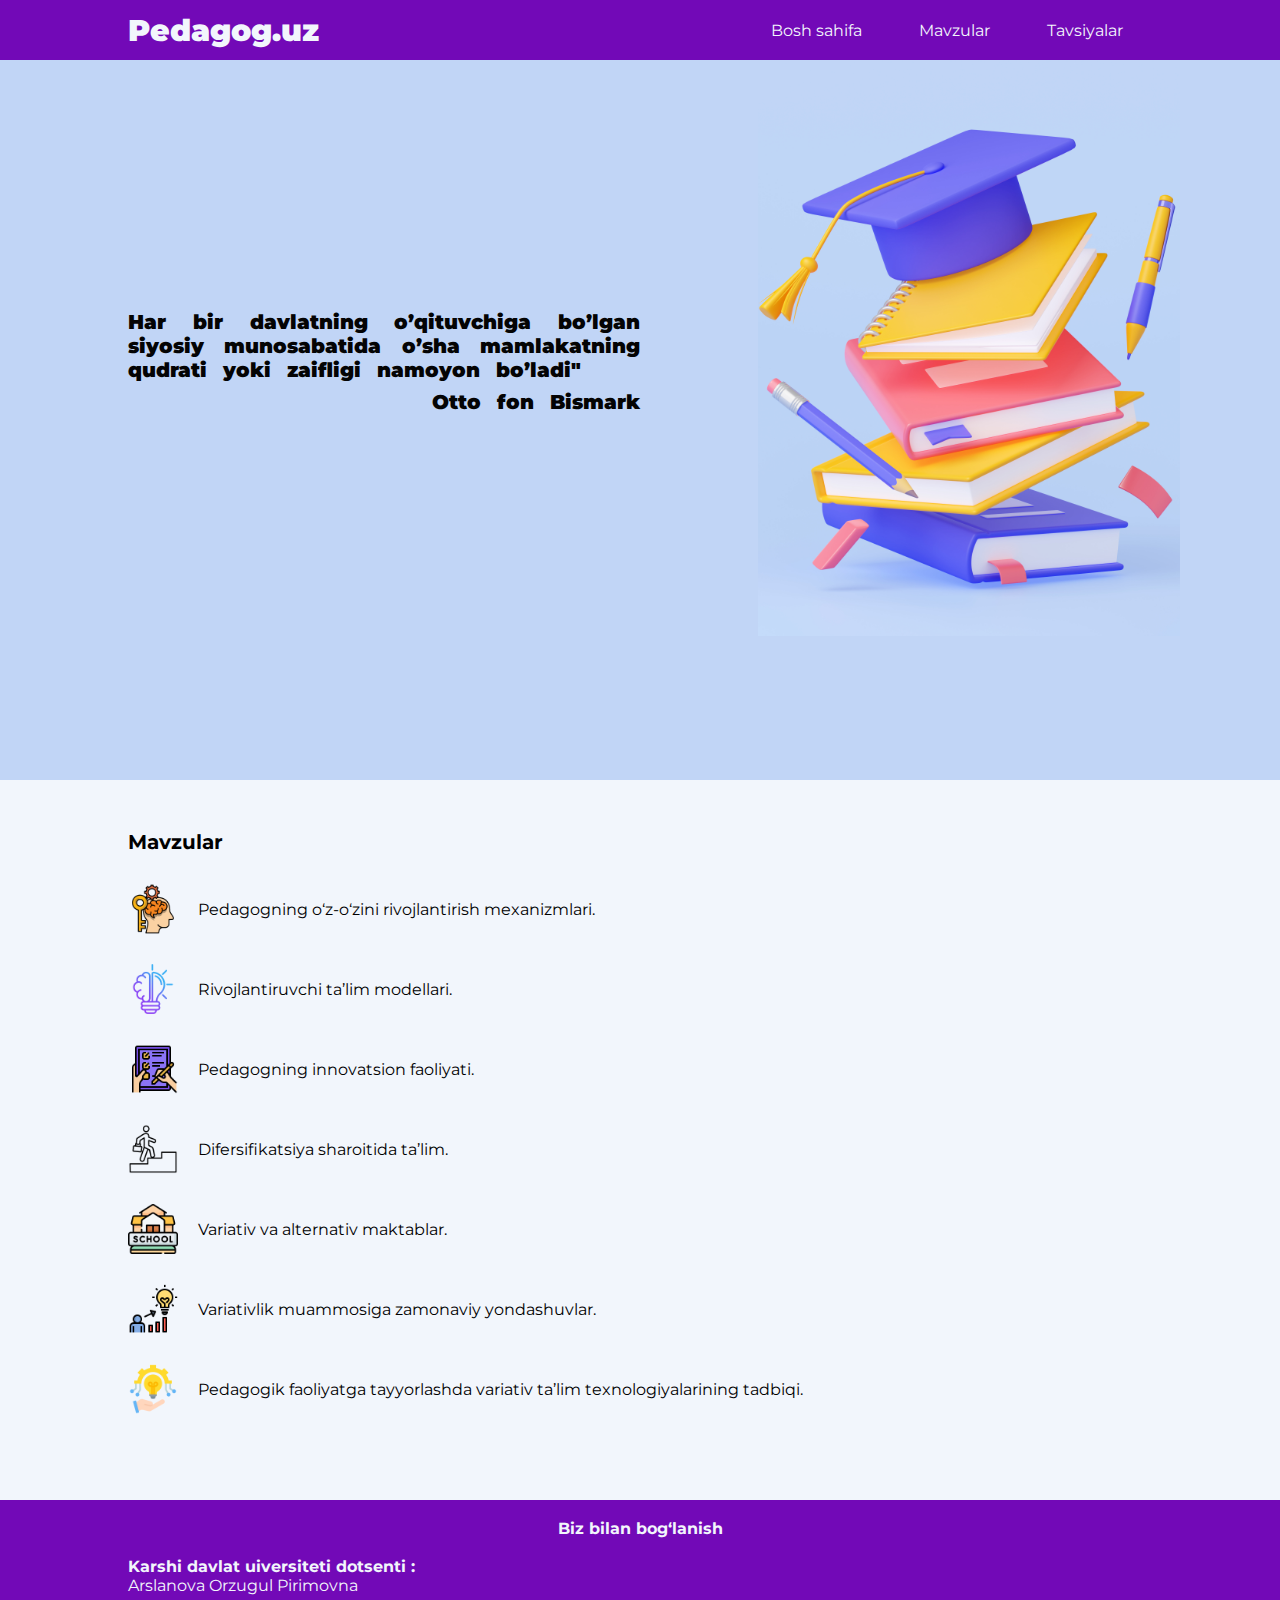
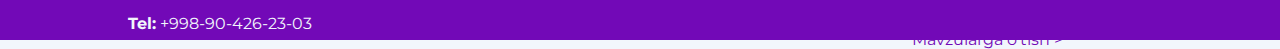
<file: index.html>
<!DOCTYPE html>
<html lang="en">
  <head>
    <meta charset="UTF-8" />
    <meta name="viewport" content="width=device-width, initial-scale=1.0" />
    <title>Pedogogika</title>
    <!-- fonts -->
    <link rel="preconnect" href="https://fonts.googleapis.com" />
    <link rel="preconnect" href="https://fonts.gstatic.com" crossorigin />
    <link
      href="https://fonts.googleapis.com/css2?family=Montserrat&family=Poppins&display=swap"
      rel="stylesheet"
    />
    <link rel="stylesheet" href="./style.css" />
  </head>
  <body>
    <!-- header -->
    <div class="header">
      <div class="burgerMenu">
        <div class="menu">
          <img src="./img/close.png" alt="" class="closeBtn" />
          <a href="/index.html">Bosh sahifa</a>

          <a href="/mavzular.html">Mavzular</a>

          <a href="/tavsiya.html">Tavsiyalar</a>
        </div>
      </div>
      <div class="head">
        <a href="#" class="logo">Pedagog.uz</a>
        <div class="nav">
          <a href="/index.html">Bosh sahifa</a>

          <a href="/mavzular.html">Mavzular</a>

          <a href="/tavsiya.html">Tavsiyalar</a>
        </div>
        <img src="./img/hamburger.png" alt="" class="burgerBtn" />
      </div>
    </div>
    <!-- main -->
    <div class="main">
      <div class="section">
        <img src="./img/edu-response.jpg" alt="" class="bg" />

        <div class="box1">
          <span class="box1-text">
            Har bir davlatning o’qituvchiga bo’lgan siyosiy munosabatida o’sha
            mamlakatning qudrati yoki zaifligi namoyon bo’ladi"
            <br />
            <b>Otto fon Bismark</b>
          </span>
        </div>
      </div>

      <div class="section2">
        <div class="box2">
          <h1 href="" class="text1">Mavzular</h1>
          <div class="t-2">
            <img src="./img/mindset.png" alt="" width="50px" />
            <span class="text2">
              Pedagogning o‘z-o‘zini rivojlantirish mexanizmlari.
            </span>
          </div>

          <div class="t-3">
            <img src="./img/skill.png" alt="" width="50px" />

            <span class="text3"> Rivojlantiruvchi ta’lim modellari. </span>
          </div>

          <div class="t-4">
            <img src="./img/activities.png" alt="" width="50px" />

            <span class="text4"> Pedagogning innovatsion faoliyati. </span>
          </div>

          <div class="t-5">
            <img src="./img/professional-development.png" alt="" width="50px" />

            <span class="text5"> Difersifikatsiya sharoitida ta’lim. </span>
          </div>
          
          <div class="t-6">
            <img src="./img/school.png" alt="" width="50px" />

            <span class="text6"> Variativ va alternativ maktablar. </span>
          </div>
          
          <div class="t-7">
            <img src="./img/inspiration.png" alt="" width="50px" />

            <span class="text7">

              Variativlik muammosiga zamonaviy yondashuvlar.
            </span>
          </div>
          <div class="t-8">
            <img src="./img/technology.png" alt="" width="50px" />

            <span class="text8">
              Pedagogik faoliyatga tayyorlashda variativ ta’lim
              texnologiyalarining tadbiqi.
            </span>
          </div>

          <a href="/mavzular.html" class="mavzularA">Mavzularga o'tish ></a>
        </div>
      </div>
    </div>
    <!-- footer -->
    <div class="footer">
      <div class="foot">
        <br>
        <h4>Biz bilan bog‘lanish</h4>
        <br>
        <span><b>Karshi davlat uiversiteti dotsenti :</b> <br> Arslanova Orzugul  Pirimovna</span>
        <br>
        <br>

        <span><b>Tel:</b> +998-90-426-23-03 </span>
        <br>


      </div>
    </div>
  </body>
  <script src="./app.js"></script>
</html>
</file>
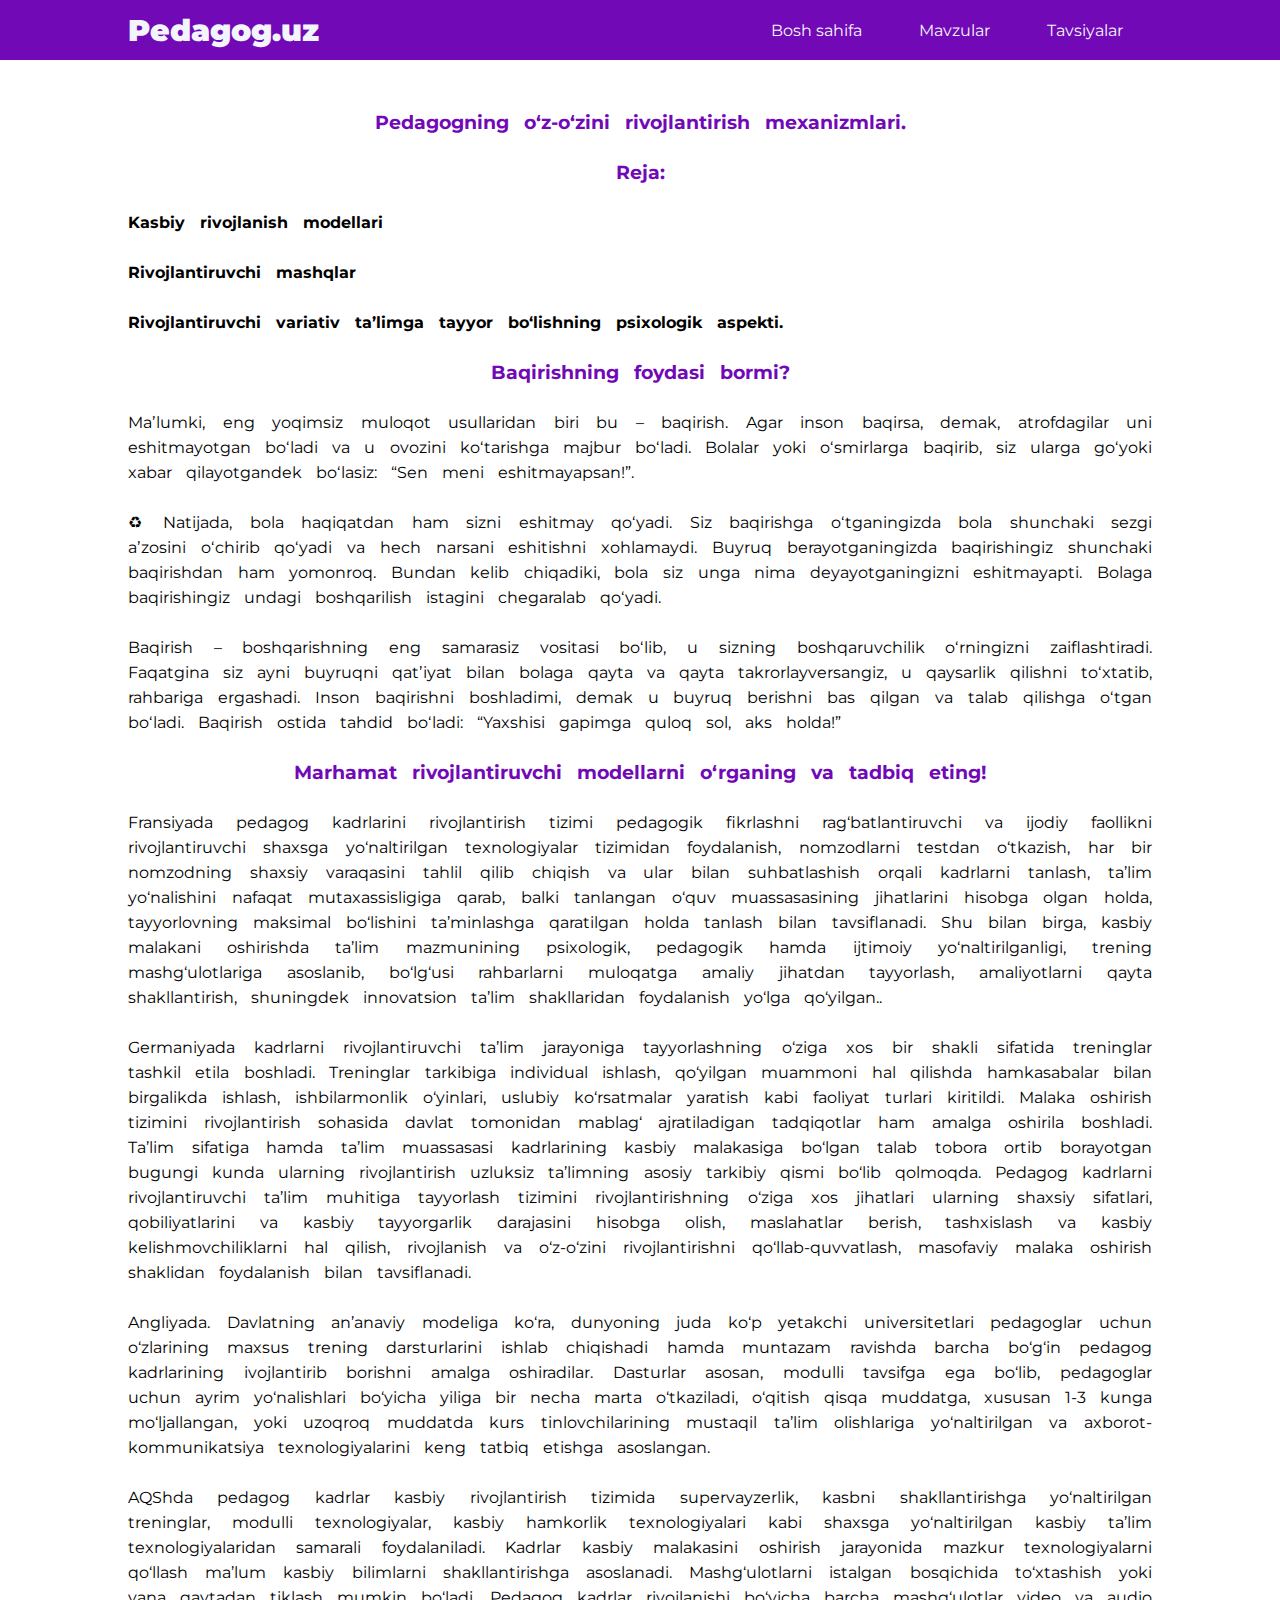
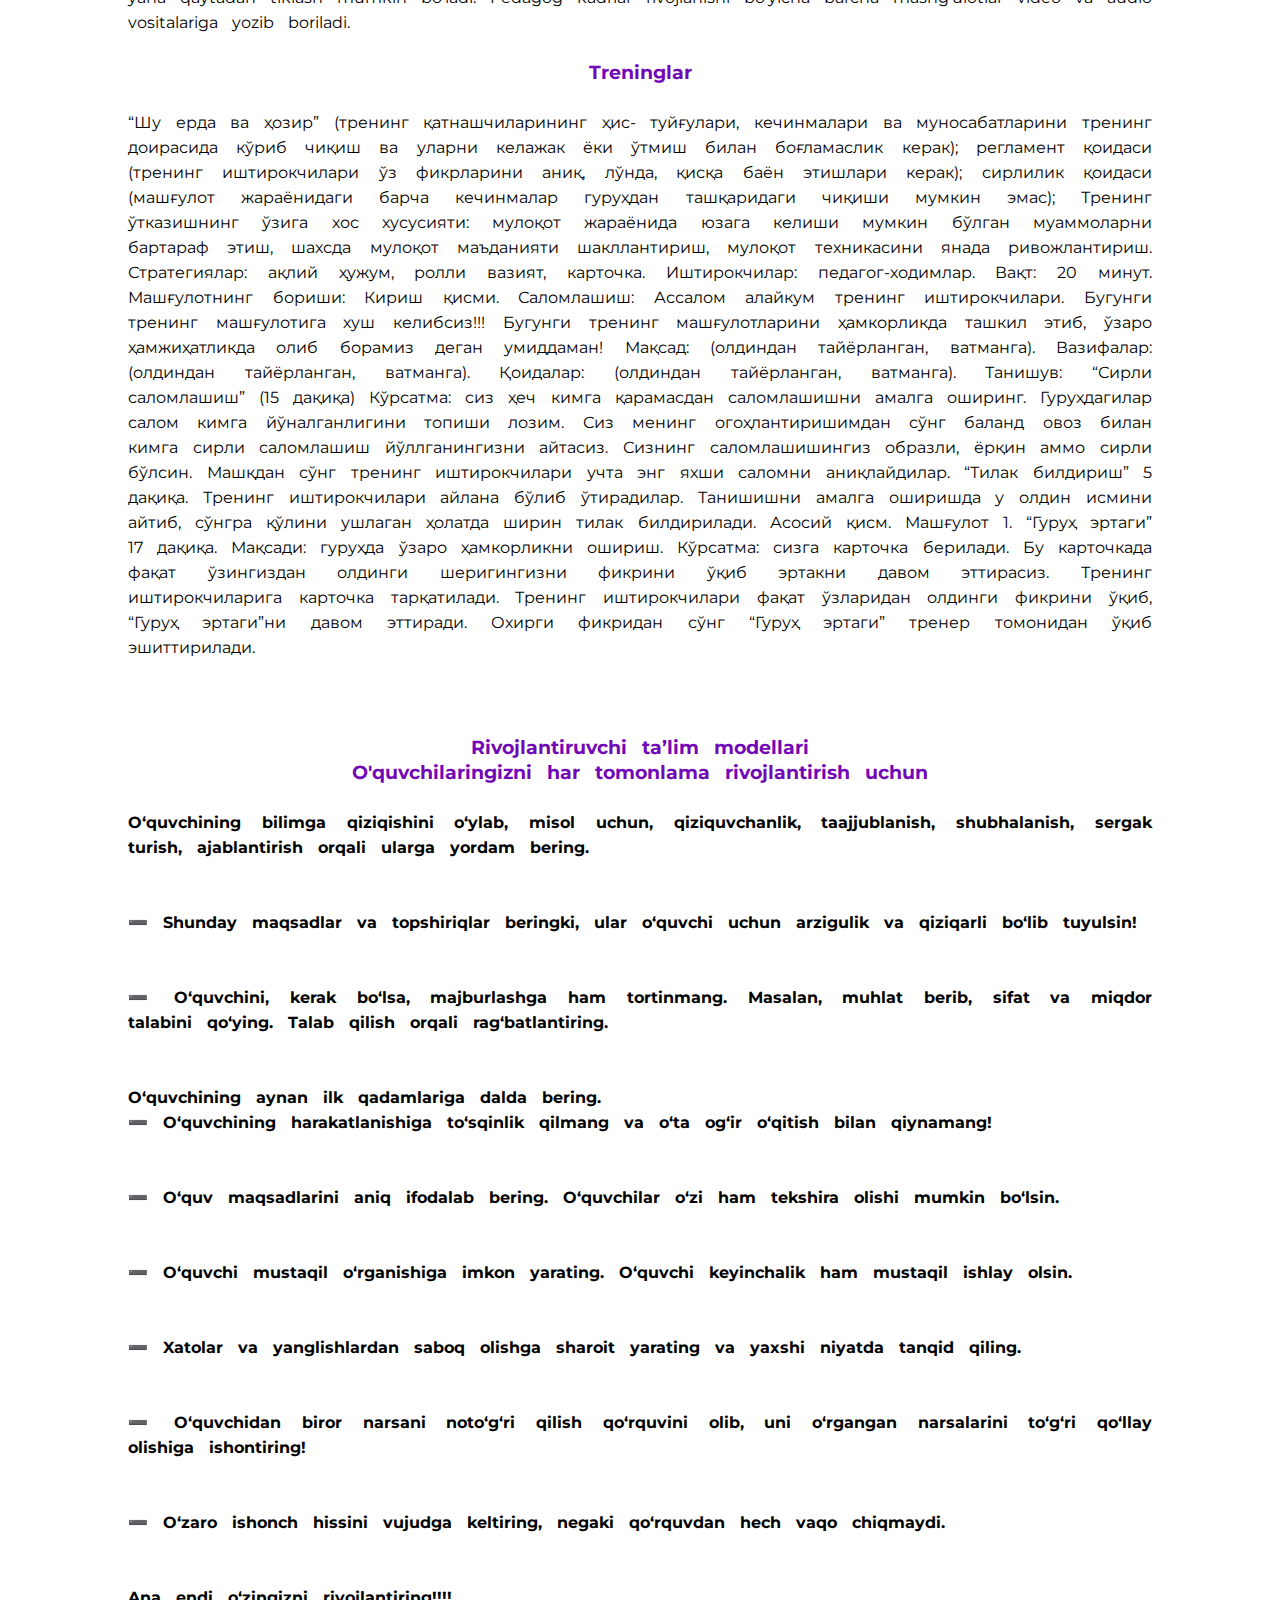
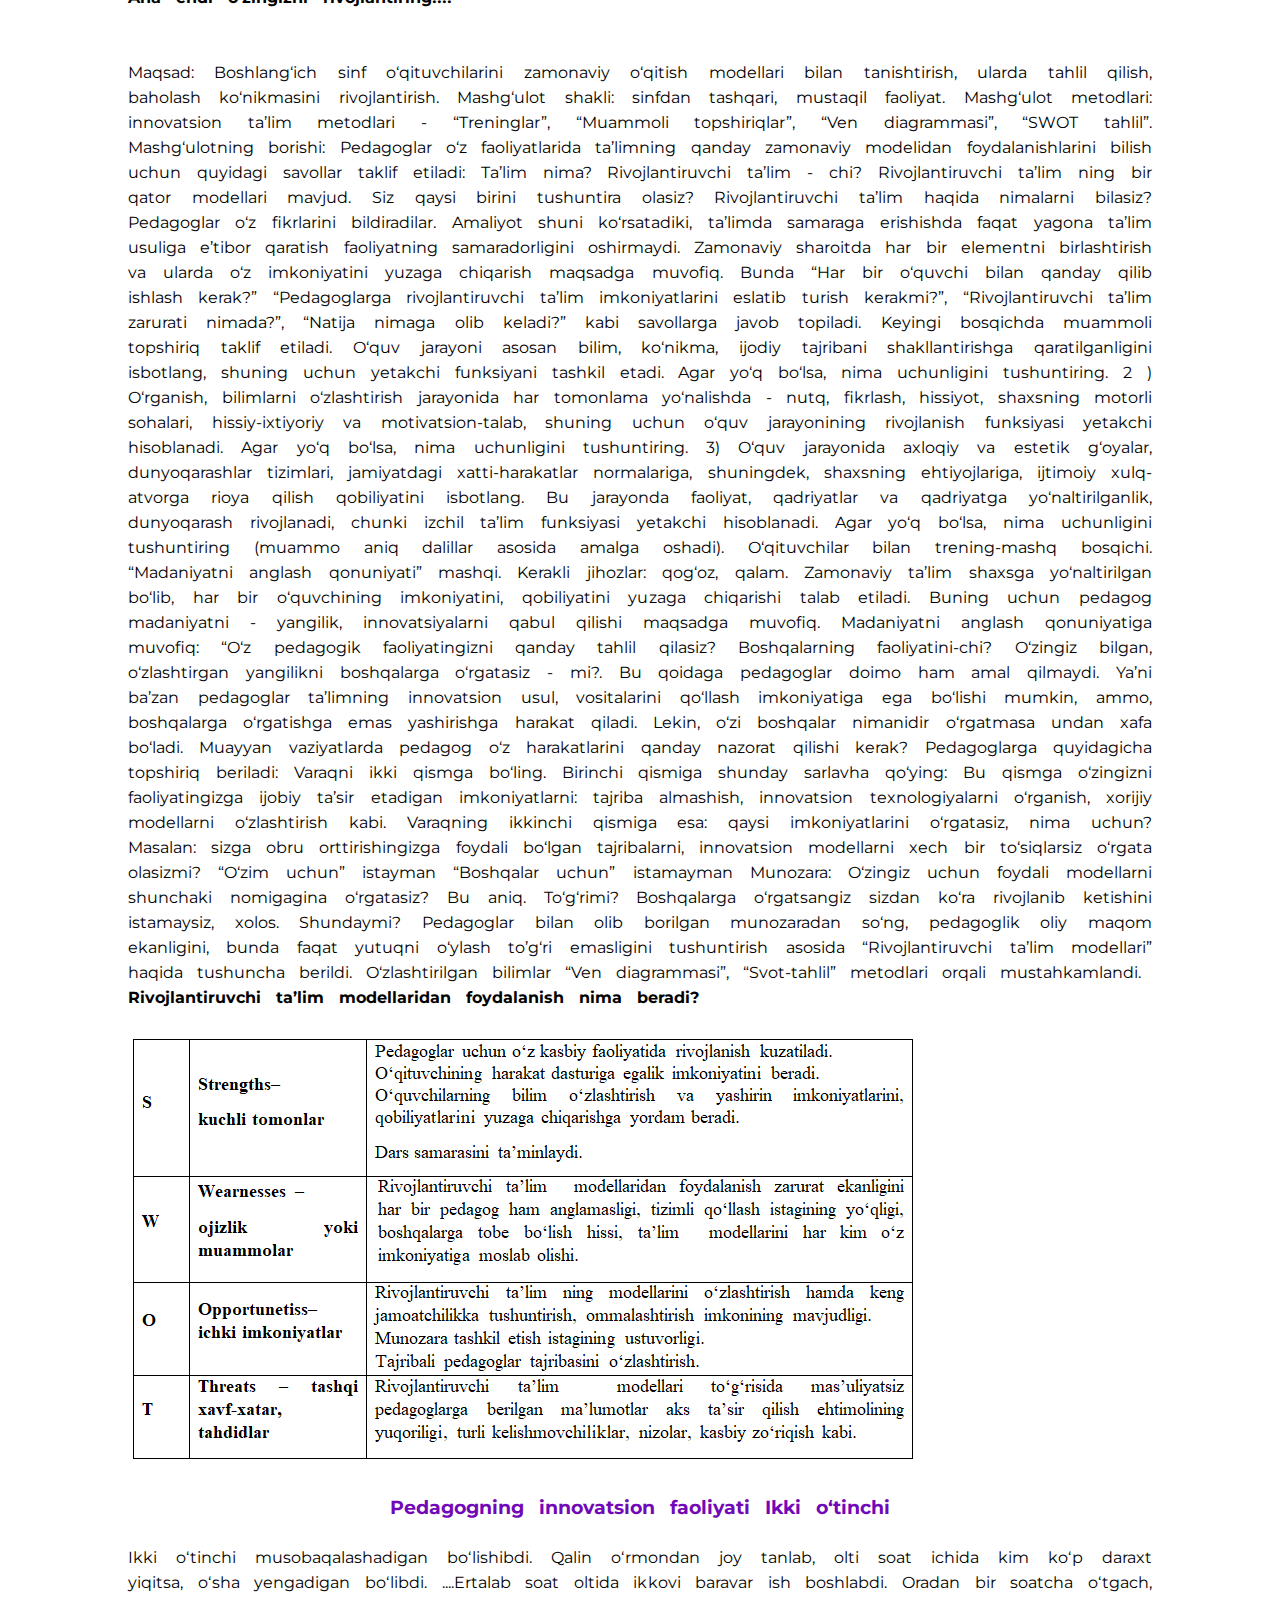
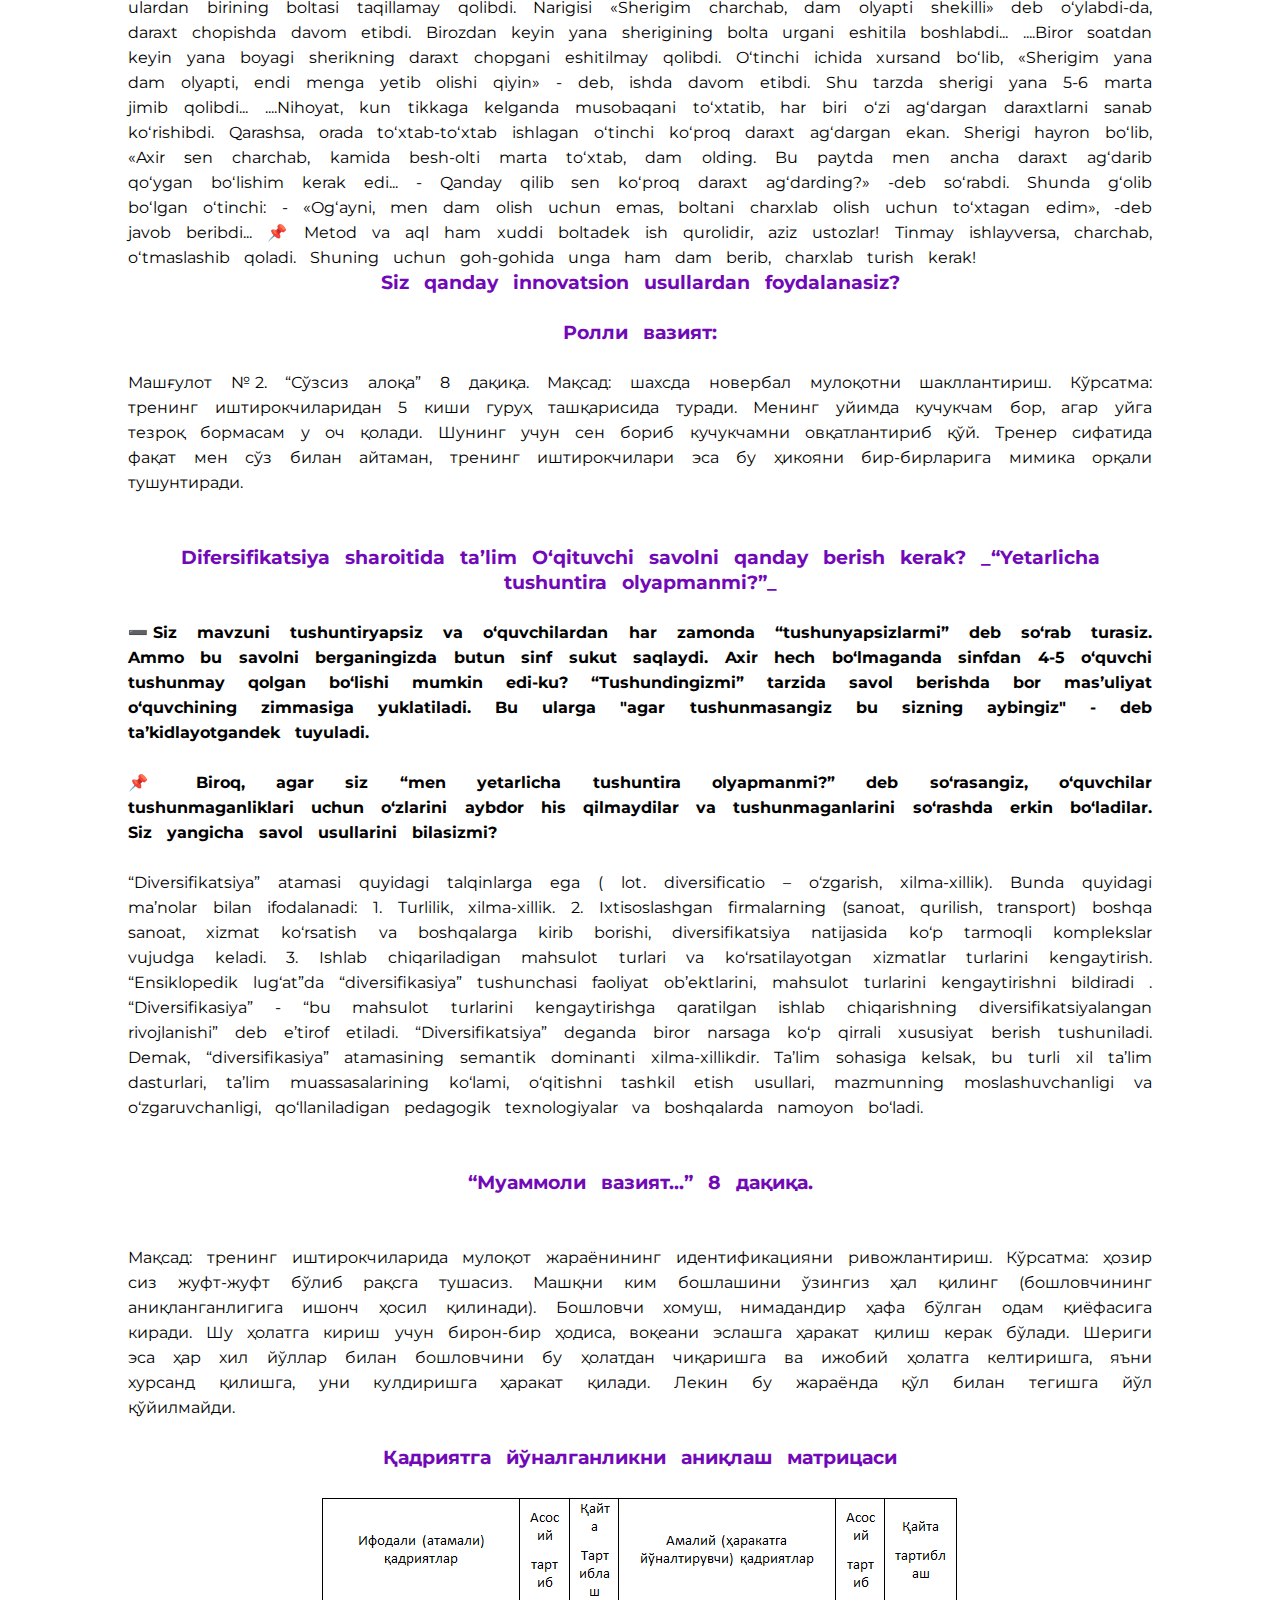
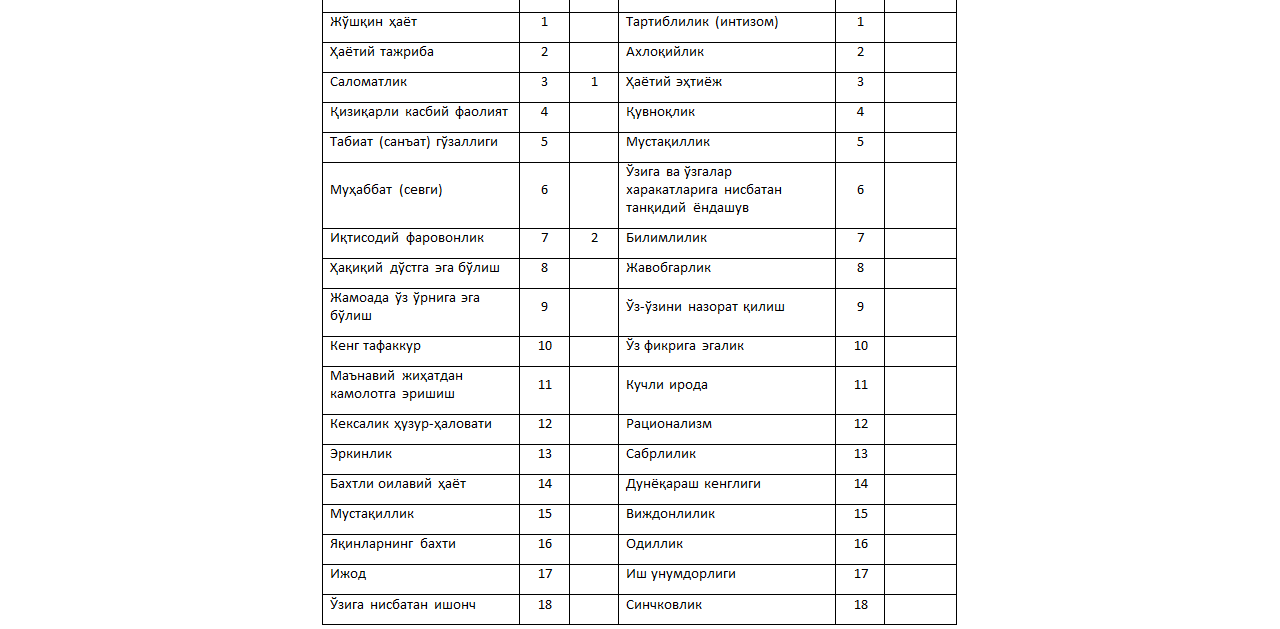
<file: mavzular.html>
<!DOCTYPE html>
<html lang="en">
  <head>
    <meta charset="UTF-8" />
    <meta name="viewport" content="width=device-width, initial-scale=1.0" />
    <title>Mavzular</title>
    <!-- fonts -->
    <link rel="preconnect" href="https://fonts.googleapis.com" />
    <link rel="preconnect" href="https://fonts.gstatic.com" crossorigin />
    <link
      href="https://fonts.googleapis.com/css2?family=Montserrat&family=Poppins&display=swap"
      rel="stylesheet"
    />
    <link rel="stylesheet" href="./mavzu.css" />
  </head>
  <body>
    <!-- header -->
    <div class="header">
        <div class="burgerMenu">
            <div class="menu">
             <img src="./img/close.png" alt="" class="closeBtn">
             <a href="/index.html">Bosh sahifa</a>
 
             <a href="/mavzular.html">Mavzular</a>
   
             <a href="/tavsiya.html">Tavsiyalar</a>

    
            </div>
       </div>
      <div class="head">

        <a href="/index.html" class="logo">Pedagog.uz</a>
        <div class="nav">
        <a href="/index.html">Bosh sahifa</a>

          <a href="">Mavzular</a>
          <a href="/tavsiya.html">Tavsiyalar</a>

     
        </div>
        <img src="./img/hamburger.png" alt="" class="burgerBtn">

      </div>
    </div>
    <!-- main -->
    <div class="mainM">
      <div class="sectionM">
        <div class="box1">
          <h3>Pedagogning o‘z-o‘zini rivojlantirish mexanizmlari.</h3>
          <br />
          <h3>Reja:</h3>
          <br />

          <h4>Kasbiy rivojlanish modellari</h4>
          <br />

          <h4>Rivojlantiruvchi mashqlar</h4>
          <br />

          <h4>
            Rivojlantiruvchi variativ ta’limga tayyor bo‘lishning psixologik
            aspekti.
          </h4>
          <br />

          <h3>Baqirishning foydasi bormi?</h3>
          <br />
          <span>
            Maʼlumki, eng yoqimsiz muloqot usullaridan biri bu – baqirish. Agar
            inson baqirsa, demak, atrofdagilar uni eshitmayotgan boʻladi va u
            ovozini koʻtarishga majbur boʻladi. Bolalar yoki oʻsmirlarga
            baqirib, siz ularga goʻyoki xabar qilayotgandek boʻlasiz: “Sen meni
            eshitmayapsan!”.
          </span>
          <br>
          <br>
          <span>
            ♻ Natijada, bola haqiqatdan ham sizni eshitmay qoʻyadi. Siz
            baqirishga oʻtganingizda bola shunchaki sezgi aʼzosini oʻchirib
            qoʻyadi va hech narsani eshitishni xohlamaydi. Buyruq
            berayotganingizda baqirishingiz shunchaki baqirishdan ham yomonroq.
            Bundan kelib chiqadiki, bola siz unga nima deyayotganingizni
            eshitmayapti. Bolaga baqirishingiz undagi boshqarilish istagini
            chegaralab qoʻyadi.
          </span>
          <br>
          <br>
          <span>
            Baqirish – boshqarishning eng samarasiz vositasi boʻlib, u sizning
            boshqaruvchilik oʻrningizni zaiflashtiradi. Faqatgina siz ayni
            buyruqni qatʼiyat bilan bolaga qayta va qayta takrorlayversangiz, u
            qaysarlik qilishni toʻxtatib, rahbariga ergashadi. Inson baqirishni
            boshladimi, demak u buyruq berishni bas qilgan va talab qilishga
            oʻtgan boʻladi. Baqirish ostida tahdid boʻladi: “Yaxshisi gapimga
            quloq sol, aks holda!”
          </span>
          <br />
          <br />
          <h3>
            Marhamat rivojlantiruvchi modellarni o‘rganing va tadbiq eting!
          </h3>
          <br />

          <span>
            Fransiyada pedagog kadrlarini rivojlantirish tizimi pedagogik
            fikrlashni rag‘batlantiruvchi va ijodiy faollikni rivojlantiruvchi
            shaxsga yo‘naltirilgan texnologiyalar tizimidan foydalanish,
            nomzodlarni testdan o‘tkazish, har bir nomzodning shaxsiy varaqasini
            tahlil qilib chiqish va ular bilan suhbatlashish orqali kadrlarni
            tanlash, ta’lim yo‘nalishini nafaqat mutaxassisligiga qarab, balki
            tanlangan o‘quv muassasasining jihatlarini hisobga olgan holda,
            tayyorlovning maksimal bo‘lishini ta’minlashga qaratilgan holda
            tanlash bilan tavsiflanadi. Shu bilan birga, kasbiy malakani
            oshirishda ta’lim mazmunining psixologik, pedagogik hamda ijtimoiy
            yo‘naltirilganligi, trening mashg‘ulotlariga asoslanib, bo‘lg‘usi
            rahbarlarni muloqatga amaliy jihatdan tayyorlash, amaliyotlarni
            qayta shakllantirish, shuningdek innovatsion ta’lim shakllaridan
            foydalanish yo‘lga qo‘yilgan..
          </span>
          <br>
          <br>
          <span>
            Germaniyada kadrlarni rivojlantiruvchi ta’lim jarayoniga
            tayyorlashning o‘ziga xos bir shakli sifatida treninglar tashkil
            etila boshladi. Treninglar tarkibiga individual ishlash, qo‘yilgan
            muammoni hal qilishda hamkasabalar bilan birgalikda ishlash,
            ishbilarmonlik o‘yinlari, uslubiy ko‘rsatmalar yaratish kabi
            faoliyat turlari kiritildi. Malaka oshirish tizimini rivojlantirish
            sohasida davlat tomonidan mablag‘ ajratiladigan tadqiqotlar ham
            amalga oshirila boshladi. Ta’lim sifatiga hamda ta’lim muassasasi
            kadrlarining kasbiy malakasiga bo‘lgan talab tobora ortib borayotgan
            bugungi kunda ularning rivojlantirish uzluksiz ta’limning asosiy
            tarkibiy qismi bo‘lib qolmoqda. Pedagog kadrlarni rivojlantiruvchi
            ta’lim muhitiga tayyorlash tizimini rivojlantirishning o‘ziga xos
            jihatlari ularning shaxsiy sifatlari, qobiliyatlarini va kasbiy
            tayyorgarlik darajasini hisobga olish, maslahatlar berish,
            tashxislash va kasbiy kelishmovchiliklarni hal qilish, rivojlanish
            va o‘z-o‘zini rivojlantirishni qo‘llab-quvvatlash, masofaviy malaka
            oshirish shaklidan foydalanish bilan tavsiflanadi.
          </span>
          <br>
          <br>
          <span>
            Angliyada. Davlatning an’anaviy modeliga ko‘ra, dunyoning juda ko‘p
            yetakchi universitetlari pedagoglar uchun o‘zlarining maxsus trening
            darsturlarini ishlab chiqishadi hamda muntazam ravishda barcha
            bo‘g‘in pedagog kadrlarining ivojlantirib borishni amalga
            oshiradilar. Dasturlar asosan, modulli tavsifga ega bo‘lib,
            pedagoglar uchun ayrim yo‘nalishlari bo‘yicha yiliga bir necha marta
            o‘tkaziladi, o‘qitish qisqa muddatga, xususan 1-3 kunga
            mo‘ljallangan, yoki uzoqroq muddatda kurs tinlovchilarining mustaqil
            ta’lim olishlariga yo‘naltirilgan va axborot-kommunikatsiya
            texnologiyalarini keng tatbiq etishga asoslangan.
          </span>
          <br>
          <br>
          <span>
            AQShda pedagog kadrlar kasbiy rivojlantirish tizimida
            supervayzerlik, kasbni shakllantirishga yo‘naltirilgan treninglar,
            modulli texnologiyalar, kasbiy hamkorlik texnologiyalari kabi
            shaxsga yo‘naltirilgan kasbiy ta’lim texnologiyalaridan samarali
            foydalaniladi. Kadrlar kasbiy malakasini oshirish jarayonida mazkur
            texnologiyalarni qo‘llash ma’lum kasbiy bilimlarni shakllantirishga
            asoslanadi. Mashg‘ulotlarni istalgan bosqichida to‘xtashish yoki
            yana qaytadan tiklash mumkin bo‘ladi. Pedagog kadrlar rivojlanishi
            bo‘yicha barcha mashg‘ulotlar video va audio vositalariga yozib
            boriladi.
          </span>
          <br>
          <br />
          <h3>Treninglar</h3>
          <br />

          <span>
            “Шу ерда ва ҳозир” (тренинг қатнашчиларининг ҳис- туйғулари,
            кечинмалари ва муносабатларини тренинг доирасида кўриб чиқиш ва
            уларни келажак ёки ўтмиш билан боғламаслик керак); регламент қоидаси
            (тренинг иштирокчилари ўз фикрларини аниқ, лўнда, қисқа баён
            этишлари керак); сирлилик қоидаси (машғулот жараёнидаги барча
            кечинмалар гуруҳдан ташқаридаги чиқиши мумкин эмас); Тренинг
            ўтказишнинг ўзига хос хусусияти: мулоқот жараёнида юзага келиши
            мумкин бўлган муаммоларни бартараф этиш, шахсда мулоқот маъданияти
            шакллантириш, мулоқот техникасини янада ривожлантириш. Стратегиялар:
            ақлий ҳужум, ролли вазият, карточка. Иштирокчилар: педагог-ходимлар.
            Вақт: 20 минут. Машғулотнинг бориши: Кириш қисми. Саломлашиш:
            Ассалом алайкум тренинг иштирокчилари. Бугунги тренинг машғулотига
            хуш келибсиз!!! Бугунги тренинг машғулотларини ҳамкорликда ташкил
            этиб, ўзаро ҳамжиҳатликда олиб борамиз деган умиддаман! Мақсад:
            (олдиндан тайёрланган, ватманга). Вазифалар: (олдиндан тайёрланган,
            ватманга). Қоидалар: (олдиндан тайёрланган, ватманга). Танишув:
            “Сирли саломлашиш” (15 дақиқа) Кўрсатма: сиз ҳеч кимга қарамасдан
            саломлашишни амалга оширинг. Гуруҳдагилар салом кимга йўналганлигини
            топиши лозим. Сиз менинг огоҳлантиришимдан сўнг баланд овоз билан
            кимга сирли саломлашиш йўллганингизни айтасиз. Сизнинг
            саломлашишингиз образли, ёрқин аммо сирли бўлсин. Машқдан сўнг
            тренинг иштирокчилари учта энг яхши саломни аниқлайдилар. “Тилак
            билдириш” 5 дақиқа. Тренинг иштирокчилари айлана бўлиб ўтирадилар.
            Танишишни амалга оширишда у олдин исмини айтиб, сўнгра қўлини
            ушлаган ҳолатда ширин тилак билдирилади. Асосий қисм. Машғулот 1.
            “Гуруҳ эртаги” 17 дақиқа. Мақсади: гуруҳда ўзаро ҳамкорликни ошириш.
            Кўрсатма: сизга карточка берилади. Бу карточкада фақат ўзингиздан
            олдинги шеригингизни фикрини ўқиб эртакни давом эттирасиз. Тренинг
            иштирокчиларига карточка тарқатилади. Тренинг иштирокчилари фақат
            ўзларидан олдинги фикрини ўқиб, “Гуруҳ эртаги”ни давом эттиради.
            Охирги фикридан сўнг “Гуруҳ эртаги” тренер томонидан ўқиб
            эшиттирилади.
          </span>
          <br />
          <br />
          <br />
          <br />
          <h3>
            Rivojlantiruvchi ta’lim modellari <br />
            O'quvchilaringizni har tomonlama rivojlantirish uchun
          </h3>

          <br />
          <h4>
            O‘quvchining bilimga qiziqishini o‘ylab, misol uchun,
            qiziquvchanlik, taajjublanish, shubhalanish, sergak turish,
            ajablantirish orqali ularga yordam bering.
          </h4>
          <br />

          <br />
          <h4>
            ➖ Shunday maqsadlar va topshiriqlar beringki, ular o‘quvchi uchun
            arzigulik va qiziqarli bo‘lib tuyulsin!
          </h4>
          <br />

          <br />
          <h4>
            ➖ O‘quvchini, kerak bo‘lsa, majburlashga ham tortinmang. Masalan,
            muhlat berib, sifat va miqdor talabini qo‘ying. Talab qilish orqali
            rag‘batlantiring.
          </h4>
          <br />

          <br />
          <h4>
            O‘quvchining aynan ilk qadamlariga dalda bering.
            <br />
            ➖ O‘quvchining harakatlanishiga to‘sqinlik qilmang va o‘ta og‘ir
            o‘qitish bilan qiynamang!
          </h4>
          <br />

          <br />
          <h4>
            ➖ O‘quv maqsadlarini aniq ifodalab bering. O‘quvchilar o‘zi ham
            tekshira olishi mumkin bo‘lsin.
          </h4>
          <br />

          <br />
          <h4>
            ➖ O‘quvchi mustaqil o‘rganishiga imkon yarating. O‘quvchi
            keyinchalik ham mustaqil ishlay olsin.
          </h4>
          <br />

          <br />
          <h4>
            ➖ Xatolar va yanglishlardan saboq olishga sharoit yarating va
            yaxshi niyatda tanqid qiling.
          </h4>
          <br />

          <br />
          <h4>
            ➖ O‘quvchidan biror narsani noto‘g‘ri qilish qo‘rquvini olib, uni
            o‘rgangan narsalarini to‘g‘ri qo‘llay olishiga ishontiring!
          </h4>
          <br />

          <br />
          <h4>
            ➖ O‘zaro ishonch hissini vujudga keltiring, negaki qo‘rquvdan hech
            vaqo chiqmaydi.
          </h4>
          <br />

          <br />
          <h4>Ana endi o‘zingizni rivojlantiring!!!!</h4>
          <br />

          <br />
          <span>
            Maqsad:  Boshlang‘ich sinf o‘qituvchilarini zamonaviy o‘qitish modellari bilan tanishtirish, ularda tahlil qilish, baholash ko‘nikmasini rivojlantirish.
            Mashg‘ulot shakli: sinfdan tashqari, mustaqil faoliyat.
    Mashg‘ulot metodlari: innovatsion ta’lim  metodlari - “Treninglar”, “Muammoli topshiriqlar”, “Ven diagrammasi”, “SWOT tahlil”. 
    Mashg‘ulotning borishi:
    Pedagoglar o‘z faoliyatlarida ta’limning qanday zamonaviy modelidan foydalanishlarini bilish uchun quyidagi savollar taklif etiladi:
    Ta’lim  nima? Rivojlantiruvchi ta’lim - chi?
    Rivojlantiruvchi ta’lim ning bir qator modellari mavjud. Siz qaysi birini tushuntira olasiz?
    Rivojlantiruvchi ta’lim  haqida nimalarni bilasiz?
    Pedagoglar o‘z fikrlarini bildiradilar. 
    Amaliyot shuni ko‘rsatadiki, ta’limda samaraga erishishda faqat yagona ta’lim  usuliga e’tibor qaratish faoliyatning samaradorligini oshirmaydi. Zamonaviy sharoitda har bir elementni birlashtirish va ularda o‘z imkoniyatini yuzaga chiqarish maqsadga muvofiq. Bunda “Har bir o‘quvchi bilan qanday qilib ishlash kerak?” “Pedagoglarga rivojlantiruvchi ta’lim imkoniyatlarini eslatib turish kerakmi?”, “Rivojlantiruvchi ta’lim zarurati nimada?”, “Natija nimaga olib keladi?” kabi savollarga javob topiladi. 
    Keyingi bosqichda muammoli topshiriq taklif etiladi.
    O‘quv jarayoni asosan  bilim, ko‘nikma, ijodiy tajribani shakllantirishga qaratilganligini isbotlang, shuning uchun  yetakchi funksiyani tashkil etadi. Agar yo‘q bo‘lsa, nima uchunligini tushuntiring.
          2 ) O‘rganish, bilimlarni o‘zlashtirish jarayonida har tomonlama yo‘nalishda - nutq, fikrlash, hissiyot, shaxsning motorli sohalari, hissiy-ixtiyoriy va motivatsion-talab, shuning uchun o‘quv jarayonining rivojlanish funksiyasi yetakchi hisoblanadi. Agar yo‘q bo‘lsa, nima uchunligini tushuntiring.
           3) O‘quv jarayonida axloqiy va estetik g‘oyalar, dunyoqarashlar tizimlari, jamiyatdagi xatti-harakatlar normalariga, shuningdek, shaxsning ehtiyojlariga, ijtimoiy xulq-atvorga rioya qilish qobiliyatini isbotlang. Bu jarayonda faoliyat, qadriyatlar va qadriyatga yo‘naltirilganlik, dunyoqarash rivojlanadi, chunki izchil ta’lim funksiyasi yetakchi hisoblanadi. Agar yo‘q bo‘lsa, nima uchunligini tushuntiring (muammo aniq dalillar asosida amalga oshadi).
           O‘qituvchilar bilan trening-mashq bosqichi.
    “Madaniyatni anglash qonuniyati” mashqi.
    Kerakli jihozlar: qog‘oz, qalam.
    Zamonaviy ta’lim shaxsga yo‘naltirilgan bo‘lib, har bir o‘quvchining imkoniyatini, qobiliyatini yuzaga chiqarishi talab etiladi. Buning uchun pedagog madaniyatni - yangilik, innovatsiyalarni qabul qilishi maqsadga muvofiq. Madaniyatni anglash qonuniyatiga muvofiq: “O‘z pedagogik faoliyatingizni qanday tahlil qilasiz? Boshqalarning faoliyatini-chi? O‘zingiz bilgan, o‘zlashtirgan yangilikni boshqalarga o‘rgatasiz - mi?.
     Bu qoidaga pedagoglar doimo ham amal qilmaydi. Ya’ni ba’zan pedagoglar ta’limning innovatsion usul, vositalarini qo‘llash imkoniyatiga ega bo‘lishi mumkin, ammo, boshqalarga o‘rgatishga emas yashirishga harakat qiladi. Lekin, o‘zi boshqalar nimanidir o‘rgatmasa undan xafa bo‘ladi. Muayyan vaziyatlarda pedagog o‘z harakatlarini qanday nazorat qilishi kerak?
    Pedagoglarga quyidagicha topshiriq beriladi:
    Varaqni ikki qismga bo‘ling. Birinchi qismiga shunday sarlavha qo‘ying: 
    Bu qismga o‘zingizni faoliyatingizga ijobiy ta’sir etadigan imkoniyatlarni: tajriba almashish, innovatsion texnologiyalarni o‘rganish, xorijiy modellarni o‘zlashtirish kabi. 
    Varaqning ikkinchi qismiga esa: qaysi imkoniyatlarini o‘rgatasiz, nima uchun? Masalan: sizga obru orttirishingizga foydali bo‘lgan tajribalarni, innovatsion modellarni  xech bir to‘siqlarsiz o‘rgata olasizmi? 
    “O‘zim uchun” istayman	“Boshqalar uchun” istamayman
	
Munozara: O‘zingiz uchun foydali modellarni shunchaki nomigagina o‘rgatasiz? Bu aniq. To‘g‘rimi? Boshqalarga o‘rgatsangiz sizdan ko‘ra rivojlanib ketishini istamaysiz, xolos. Shundaymi?
Pedagoglar bilan olib borilgan munozaradan so‘ng, pedagoglik oliy maqom ekanligini, bunda faqat yutuqni o‘ylash to’g‘ri emasligini tushuntirish asosida “Rivojlantiruvchi ta’lim modellari” haqida tushuncha berildi. O‘zlashtirilgan bilimlar “Ven diagrammasi”, “Svot-tahlil” metodlari orqali mustahkamlandi.

          <br />
          <h4>Rivojlantiruvchi ta’lim  modellaridan foydalanish nima beradi?</h4>
          <br>
          <img src="./img/swot.png" alt="" class="swot">
          <br>
          <br>
          <h3>Pedagogning innovatsion faoliyati
            Ikki oʻtinchi
</h3>
<br>

<span>Ikki oʻtinchi musobaqalashadigan boʻlishibdi. Qalin oʻrmondan joy tanlab, olti soat ichida kim koʻp daraxt yiqitsa, oʻsha yengadigan boʻlibdi.
    ....Ertalab soat oltida ikkovi baravar ish boshlabdi. Oradan bir soatcha oʻtgach, ulardan birining boltasi taqillamay qolibdi. Narigisi «Sherigim charchab, dam olyapti shekilli» deb oʻylabdi-da, daraxt chopishda davom etibdi. Birozdan keyin yana sherigining bolta urgani eshitila boshlabdi...
    ....Biror soatdan keyin yana boyagi sherikning daraxt chopgani eshitilmay qolibdi. Oʻtinchi ichida xursand boʻlib, «Sherigim yana dam olyapti, endi menga yetib olishi qiyin» - deb, ishda davom etibdi. Shu tarzda sherigi yana 5-6 marta jimib qolibdi...
    
    ....Nihoyat, kun tikkaga kelganda musobaqani toʻxtatib, har biri oʻzi agʻdargan daraxtlarni sanab koʻrishibdi. Qarashsa, orada toʻxtab-toʻxtab ishlagan oʻtinchi koʻproq daraxt agʻdargan ekan. Sherigi hayron boʻlib, «Axir sen charchab, kamida besh-olti marta toʻxtab, dam olding. Bu paytda men ancha daraxt agʻdarib qoʻygan boʻlishim kerak edi...
    - Qanday qilib sen koʻproq daraxt agʻdarding?» -deb soʻrabdi. Shunda gʻolib boʻlgan oʻtinchi:
    - «Ogʻayni, men dam olish uchun emas, boltani charxlab olish uchun toʻxtagan edim», -deb javob beribdi...
    📌 Metod va aql ham xuddi boltadek ish qurolidir, aziz ustozlar! Tinmay ishlayversa, charchab, oʻtmaslashib qoladi. Shuning uchun goh-gohida unga ham dam berib, charxlab turish kerak!
    </span>
    <br>
    
    <h3>Siz qanday innovatsion usullardan foydalanasiz?
    </h3>
    <br>
    <h3>Ролли вазият:
    </h3>
    <br>
    <span>Машғулот №2. “Сўзсиз алоқа” 8 дақиқа.
        Мақсад: шахсда новербал мулоқотни шакллантириш.
        Кўрсатма: тренинг иштирокчиларидан 5 киши гуруҳ ташқарисида туради.
        Менинг уйимда кучукчам бор, агар уйга тезроқ бормасам у оч қолади. Шунинг учун сен бориб кучукчамни овқатлантириб қўй.
        Тренер сифатида фақат мен сўз билан айтаман, тренинг иштирокчилари эса бу ҳикояни бир-бирларига мимика орқали тушунтиради.
        </span>

<br/>
<br/><br/>
<h3>Difersifikatsiya sharoitida ta’lim 
    Oʻqituvchi savolni qanday berish kerak?
    _“Yetarlicha tushuntira olyapmanmi?”_
    </h3>

    <br>
    <h4>➖Siz mavzuni tushuntiryapsiz va oʻquvchilardan har zamonda “tushunyapsizlarmi” deb soʻrab turasiz. Ammo bu savolni berganingizda butun sinf sukut saqlaydi. Axir hech boʻlmaganda sinfdan 4-5 oʻquvchi tushunmay qolgan boʻlishi mumkin edi-ku?
        “Tushundingizmi” tarzida savol berishda bor masʼuliyat oʻquvchining zimmasiga yuklatiladi. Bu ularga "agar tushunmasangiz bu sizning aybingiz" - deb taʼkidlayotgandek tuyuladi.
        </h4>
        <br>
        <h4>📌 Biroq, agar siz “men yetarlicha tushuntira olyapmanmi?” deb soʻrasangiz, oʻquvchilar tushunmaganliklari uchun oʻzlarini aybdor his qilmaydilar va tushunmaganlarini soʻrashda erkin boʻladilar.
            Siz yangicha savol usullarini bilasizmi?
            </h4>
            <br>
            <span>     “Diversifikatsiya” atamasi quyidagi talqinlarga ega ( lot. diversificatio – o‘zgarish, xilma-xillik). Bunda quyidagi ma’nolar bilan ifodalanadi:
                1. Turlilik, xilma-xillik.
                2. Ixtisoslashgan firmalarning (sanoat, qurilish, transport) boshqa sanoat, xizmat ko‘rsatish va boshqalarga kirib borishi, diversifikatsiya natijasida ko‘p tarmoqli komplekslar vujudga keladi.
                3. Ishlab chiqariladigan mahsulot turlari va ko‘rsatilayotgan xizmatlar turlarini kengaytirish.
                     “Ensiklopedik lug‘at”da “diversifikasiya” tushunchasi faoliyat ob’ektlarini, mahsulot turlarini kengaytirishni bildiradi .
                      “Diversifikasiya” - “bu mahsulot turlarini kengaytirishga qaratilgan ishlab chiqarishning diversifikatsiyalangan rivojlanishi” deb e’tirof etiladi. “Diversifikatsiya” deganda biror narsaga ko‘p qirrali xususiyat berish tushuniladi.
                      Demak, “diversifikasiya” atamasining semantik dominanti xilma-xillikdir. Ta’lim  sohasiga kelsak, bu turli xil ta’lim  dasturlari, ta’lim  muassasalarining ko‘lami, o‘qitishni tashkil etish usullari, mazmunning moslashuvchanligi va o‘zgaruvchanligi, qo‘llaniladigan pedagogik texnologiyalar va boshqalarda namoyon bo‘ladi.
                </span>
                <br>
                <br>
                
                <br> <h3> “Муаммоли вазият...” 8 дақиқа.
                </h3>
                <br>
                <br>

                <span>Мақсад: тренинг иштирокчиларида мулоқот жараёнининг
                    идентификацияни ривожлантириш.
                    Кўрсатма: ҳозир сиз жуфт-жуфт бўлиб рақсга тушасиз. Машқни ким бошлашини ўзингиз ҳал қилинг (бошловчининг аниқланганлигига ишонч ҳосил қилинади).
                    Бошловчи хомуш, нимадандир ҳафа бўлган одам қиёфасига киради. Шу ҳолатга кириш учун бирон-бир ҳодиса, воқеани эслашга ҳаракат қилиш керак бўлади. Шериги эса ҳар хил йўллар билан бошловчини бу ҳолатдан чиқаришга ва ижобий ҳолатга келтиришга, яъни хурсанд қилишга, уни кулдиришга ҳаракат қилади. Лекин бу жараёнда қўл билан тегишга йўл қўйилмайди.
                    </span>
                    <br>
                    <br>
                    <h3>Қадриятга йўналганликни аниқлаш матрицаси</h3>
                    <br>
                    <img src="./img/matrix.png" alt="" class="matrix">

        </div>

      </div>
    </div>
    <!-- footer -->
    <div class="footer">
      <div class="foot"></div>
    </div>
  </body>
  <script src="./app.js"></script>
</html>
</file>
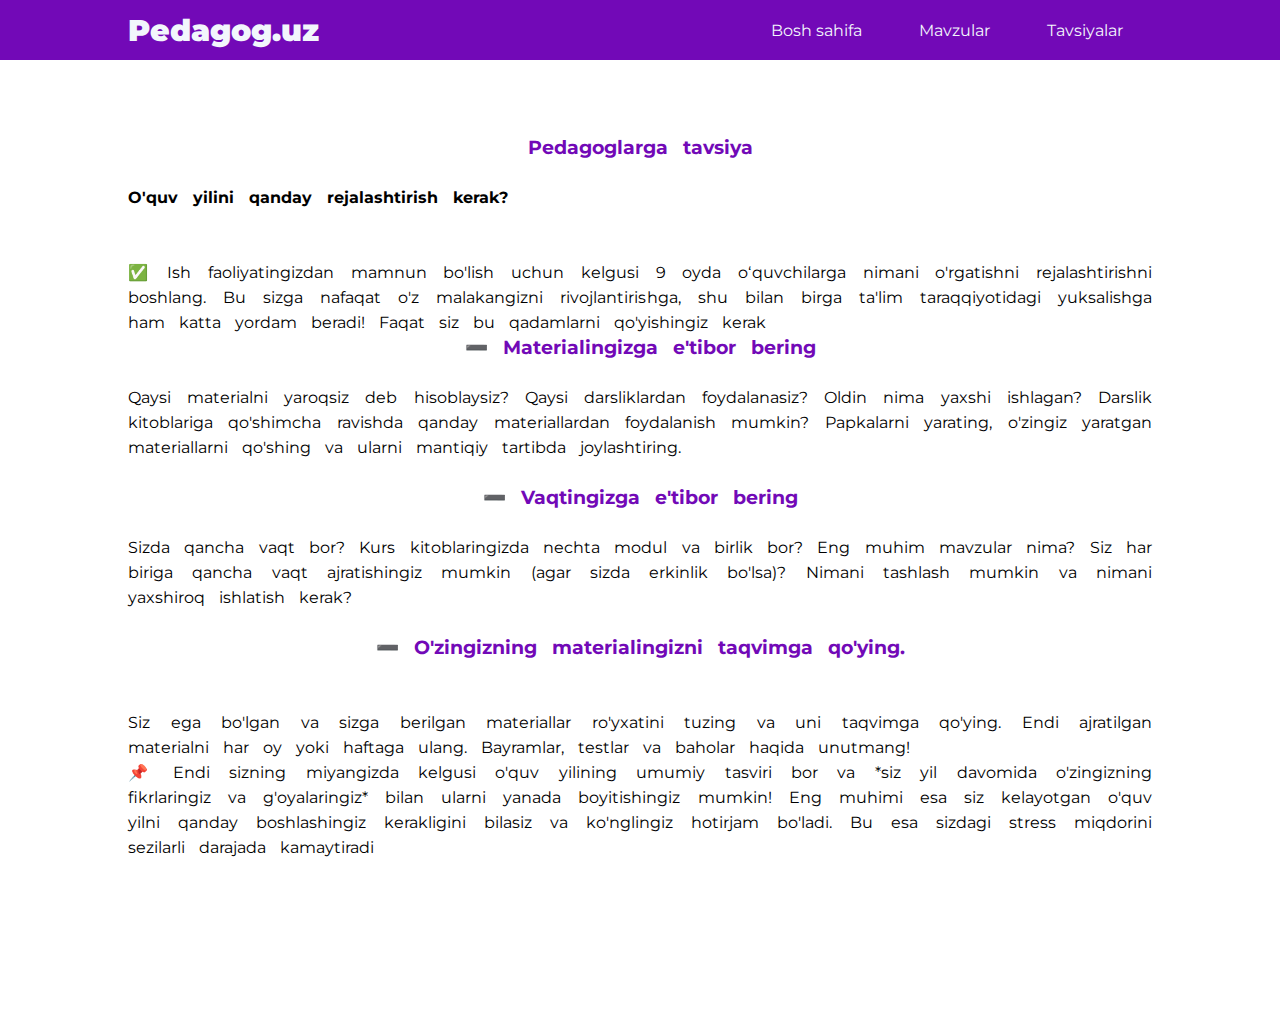
<file: tavsiya.html>
<!DOCTYPE html>
<html lang="en">
  <head>
    <meta charset="UTF-8" />
    <meta name="viewport" content="width=device-width, initial-scale=1.0" />
    <title>Tavsiylar</title>
    <!-- fonts -->
    <link rel="preconnect" href="https://fonts.googleapis.com" />
    <link rel="preconnect" href="https://fonts.gstatic.com" crossorigin />
    <link
      href="https://fonts.googleapis.com/css2?family=Montserrat&family=Poppins&display=swap"
      rel="stylesheet"
    />
    <link rel="stylesheet" href="./tavsiya.css" />
  </head>
  <body>
    <!-- header -->
    <div class="header">
      <div class="burgerMenu">
        <div class="menu">
          <img src="./img/close.png" alt="" class="closeBtn" />
          <a href="/index.html">Bosh sahifa</a>

          <a href="/mavzular.html">Mavzular</a>

          <a href="/tavsiya.html">Tavsiyalar</a>
        </div>
      </div>
      <div class="head">
        <a href="/index.html" class="logo">Pedagog.uz</a>
        <div class="nav">
          <a href="/index.html">Bosh sahifa</a>

          <a href="">Mavzular</a>
          <a href="/tavsiya.html">Tavsiyalar</a>
        </div>
        
        <img src="./img/hamburger.png" alt="" class="burgerBtn" />
      </div>
    </div>
    <!-- main -->
    <div class="mainM">
      <div class="sectionT">
        <div class="box1">
          <br />
          <h3>Pedagoglarga tavsiya</h3>
          <br />
          <h4>O'quv yilini qanday rejalashtirish kerak?</h4>
          <br />
          <br />
          <span>
            ✅ Ish faoliyatingizdan mamnun bo'lish uchun kelgusi 9 oyda
            oʻquvchilarga nimani o'rgatishni rejalashtirishni boshlang. Bu sizga
            nafaqat o'z malakangizni rivojlantirishga, shu bilan birga ta'lim
            taraqqiyotidagi yuksalishga ham katta yordam beradi! Faqat siz bu
            qadamlarni qo'yishingiz kerak
          </span>
          <br />
          <h3>➖ Materialingizga e'tibor bering</h3>
          <br />
          <span>
            Qaysi materialni yaroqsiz deb hisoblaysiz? Qaysi darsliklardan
            foydalanasiz? Oldin nima yaxshi ishlagan? Darslik kitoblariga
            qo'shimcha ravishda qanday materiallardan foydalanish mumkin?
            Papkalarni yarating, o'zingiz yaratgan materiallarni qo'shing va
            ularni mantiqiy tartibda joylashtiring.
          </span>
          <br />
          <br />
          <h3>➖ Vaqtingizga e'tibor bering</h3>
          <br />
          <span
            >Sizda qancha vaqt bor? Kurs kitoblaringizda nechta modul va birlik
            bor? Eng muhim mavzular nima? Siz har biriga qancha vaqt
            ajratishingiz mumkin (agar sizda erkinlik bo'lsa)? Nimani tashlash
            mumkin va nimani yaxshiroq ishlatish kerak?
          </span>
          <br />
          <br />
          <h3>➖ O'zingizning materialingizni taqvimga qo'ying.</h3>
          <br /><br />
          <span
            >Siz ega bo'lgan va sizga berilgan materiallar ro'yxatini tuzing va
            uni taqvimga qo'ying. Endi ajratilgan materialni har oy yoki haftaga
            ulang. Bayramlar, testlar va baholar haqida unutmang!
          </span>
          <br />
          <span
            >📌 Endi sizning miyangizda kelgusi o'quv yilining umumiy tasviri
            bor va *siz yil davomida o'zingizning fikrlaringiz va g'oyalaringiz*
            bilan ularni yanada boyitishingiz mumkin! Eng muhimi esa siz
            kelayotgan o'quv yilni qanday boshlashingiz kerakligini bilasiz va
            ko'nglingiz hotirjam bo'ladi. Bu esa sizdagi stress miqdorini
            sezilarli darajada kamaytiradi</span
          >
        </div>
      </div>
    </div>
  </body>
  <script src="./app.js"></script>

</html>
</file>
<file: style.css>
* {
  margin: 0;
  padding: 0;
  box-sizing: border-box;
  font-family: "Montserrat";
}

::selection {
  background-color: #7209b7;

  color: white;
}

body {
  background-color: #f2f6fc;
}

.header {
  width: 100%;
  height: 60px;

  background-color: #7209b7;
}

.head {
  width: 80%;
  height: 60px;
  margin: 0 auto;
  display: flex;
  align-items: center;
  justify-content: space-between;
}

.nav {
  width: 40%;
  display: flex;
  align-items: center;
  justify-content: space-around;
}

.head a {
  color: #f2f6fc;

  text-decoration: none;
}

.head .logo {
  font-size: 30px;
  font-weight: 900;
}

.head img {
  display: none;
}

.burgerMenu {
  display: none;
}

/* main */

.main {
  width: 100%;
  height: 100vh;

  background-color: rgb(166, 166, 166);
}

.section {
  width: 100%;
  height: 90vh;
  background-color: #c1d5f6;
  /* background-image: url("./img/bg.jpg"); */
  /* background-repeat: no-repeat; */
  /* background-size: 100%;
background-position-x: 200px; */
}

.bg {
  width: 33%;
  /* height: 0vh; */
  position: absolute;
  right: 100px;
}

.section::before {
  content: "";
  display: block;
  position: absolute;
  top: 1;
  left: 0;
  width: 100%;
  height: 100%;
  /* background-color: #75757588;  */
  /* backdrop-filter: blur(5px); */
}

.section2 {
  width: 100%;
  height: 90vh;
  background-color: #f2f6fc;
}

.box1 {
  width: 80%;
  height: 90vh;
  position: relative;
  top: 50px;
  margin: 0 auto;
}

.box1 .box1-text {
  width: 50%;
  height: 150px;
  position: absolute;
  top: 200px;
  font-size: 20px;
  word-spacing: 10px;
  line-height: 24px;
  text-align: justify;
  color: #f2f6fc;
  color: #040404;
  font-weight: 900;
}

.box1 .teacherImg {
  width: 500px;
  position: absolute;
  right: 0;
  top: 120px;
}

.box1 b {
  position: absolute;
  top: 80px;
  right: 0;
}

.box2 {
  width: 80%;
  height: 90vh;
  position: relative;
  top: 50px;
  margin: 0 auto;
  display: flex;
  flex-direction: column;
  gap: 30px;
  /* background-color: red; */
}

/* .box2 span {
  padding-left: 100px;
} */

.box2 h1 {
  font-size: 20px;
  text-decoration: none;
}

.box2 .mavzularA {
  width: 200px;
  position: absolute;
  right: 40px;
  top: 800px;
  color: #7209b7;
  text-decoration: none;
}

.t-2 {
  display: flex;
   gap: 20px;

  align-items: center;
}

.t-3 {
  display: flex;
  gap: 20px;
  align-items: center;
}

.t-4 {
  display: flex;
   gap: 20px;

  align-items: center;
}

.t-5 {
  display: flex;
   gap: 20px;

  align-items: center;
}

.t-6 {
  display: flex;
   gap: 20px;

  align-items: center;
}
.t-7 {
  display: flex;
   gap: 20px;

  align-items: center;
}

.t-8{
  display: flex;
   gap: 20px;

  align-items: center;
}

.footer {
  width: 100%;
  height: 140px;
  position: relative;
  top: 540px;
  background-color: #7209b7;

}
.foot {
  width: 80%;
  margin: 0 auto;
  color: #f2f6fc;
  /* background-color: red; */

}

.foot h4{
text-align: center;
}

@media screen and (max-width: 1280px) {
  .section {
    height: 80vh;
  }
  .box1 .teacherImg {
    width: 500px;
    position: absolute;
    right: 0;
    top: 210px;
  }
}
@media screen and (max-width: 760px) {
  .section {
    height: 84vh;
  }
  .box1 b {
    position: absolute;
    top: 130px;
  }
  .box1 .teacherImg {
    width: 500px;
    position: absolute;
    right: 0;
    top: 210px;
  }
}

@media screen and (max-width: 450px) {
  .nav {
    display: none;
  }

  .head img {
    display: block;
    width: 40px;
    position: absolute;
    right: 10px;
  }

  .section {
    width: 100%;
    height: 75vh;
    background-color: #c1d5f6;
    /* background-repeat: no-repeat;
    background-image: url('./img/edu-response.jpg');
    background-size: 10%; */
    /* background-position-x: 200px; */
  }

  .bg {
    width: 100%;
    /* height: 0vh; */
    position: absolute;
    right: 0;
  }
  .burgerMenu {
    width: 45%;
    height: 250px;
    position: absolute;
    right: 0;
    background-color: #7109b7c4;
    z-index: 2;
    display: none;
  }
  .menu {
    width: 90%;
    height: 150px;
    display: flex;
    gap: 30px;
    position: relative;
    top: 70px;
    left: 20px;
    flex-direction: column;
    font-size: 20px;
  }
  .menu a {
    text-decoration: none;
    color: #f2f6fc;
  }
  .menu img {
    width: 35px;
    position: absolute;
    right: 10px;
    top: -54px;
  }
  .box1 {
    width: 100%;
    height: 90vh;
    position: relative;
    top: 50px;
    margin: 0 auto;
    display: flex;
    flex-direction: column;
  }
  .box1 .box1-text {
    width: 90%;
    height: 200px;
    position: relative;
    top: 200px;
    color: #000000;
    backdrop-filter: blur(3px);
    /* background-color: #7209b7; */
    word-spacing: 10px;
    line-height: 30px;
    text-align: justify;
    margin: 0 auto;
  }

  .box1 b {
    position: absolute;
    top: 120px;
  }
  .box1 .teacherImg {
    width: 360px;
    position: relative;
    top: 30px;
    left: 80px;
  }

  .section2 {
    height: 70vh;
  }

  .box2 .mavzularA {
    width: 200px;
    position: absolute;
    left: 200px;
    top: 650px;
  }
}

@media screen and (max-width: 360px) {
  .box1 .box1-text {
    width: 90%;
    height: 250px;
    position: relative;
    top: 40px;
    color: #040404;
    word-spacing: 10px;
    line-height: 30px;
    text-align: justify;
    margin: 0 auto;
  }

  .box1 b {
    position: absolute;
    top: 150px;
    /* right: 0; */
  }
  .box1 .teacherImg {
    width: 260px;
    position: relative;
    top: 0px;
    left: 80px;
  }
}
</file>
<file: mavzu.css>
* {
  margin: 0;
  padding: 0;
  box-sizing: border-box;
  font-family: "Montserrat";
}

::selection {
  background-color: #7209b7;

  color: white;
}

body {
  background-color: #ffffff;
}

.header {
  width: 100%;
  height: 60px;

  background-color: #7209b7;
}

.head {
  width: 80%;
  height: 60px;
  margin: 0 auto;
  display: flex;
  align-items: center;
  justify-content: space-between;
}

.nav {
  width: 40%;
  display: flex;
  align-items: center;
  justify-content: space-around;
}

.head a {
  color: #f2f6fc;

  text-decoration: none;
}

.head .logo {
  font-size: 30px;
  font-weight: 900;
}

.burgerMenu {
  display: none;
}

.head img {
  display: none;
  }
.mainM {
  width: 100%;
  height: 100vh;
}

.sectionM {
  width: 100%;
  height: 600vh;
  word-spacing: 10px;
  text-align: justify;
  line-height: 25px;
}

.sectionT {
  width: 100%;
  height: 100vh;
  word-spacing: 10px;
  text-align: justify;
  line-height: 25px;
}
.box1 {
  width: 80%;
  height: 100vh;
  margin: 50px auto;
}

.box1 h3 {
  color: #7209b7;
  text-align: center;
}

.matrix {
  display: block;
  margin: 0 auto;
}

@media screen and (max-width: 450px) {
  .nav {
    display: none;
  }

  .head img {
    display: block;
    width: 40px;
    position: absolute;
    right: 10px;
  }

  .burgerMenu {
    width: 45%;
    height: 250px;
    position: absolute;
    right: 0;
    background-color: #7109b7c4;
    z-index: 2;
    display: none;
  }

  .menu {
    width: 90%;
    height: 150px;
    display: flex;
    gap: 30px;
    position: relative;
    top: 70px;
    left: 20px;
    flex-direction: column;
    font-size: 20px;
  }
  .menu a {
    text-decoration: none;
    color: #f2f6fc;
  }
  .menu img {
    width: 35px;
    position: absolute;
    right: 10px;
    top: -54px;
  }
  .swot {
    width: 400px;
    background-color: red;
  }
  .matrix {
    width: 100%;
  }
}
</file>
<file: tavsiya.css>
* {
  margin: 0;
  padding: 0;
  box-sizing: border-box;
  font-family: "Montserrat";
}

::selection {
  background-color: #7209b7;

  color: white;
}

body {
  background-color: #ffffff;
}

.header {
  width: 100%;
  height: 60px;

  background-color: #7209b7;
}

.head {
  width: 80%;
  height: 60px;
  margin: 0 auto;
  display: flex;
  align-items: center;
  justify-content: space-between;
}

.nav {
  width: 40%;
  display: flex;
  align-items: center;
  justify-content: space-around;
}

.head a {
  color: #f2f6fc;

  text-decoration: none;
}

.head .logo {
  font-size: 30px;
  font-weight: 900;
}

.burgerMenu {
  display: none;
}

.head img {
display: none;
}
.mainM {
  width: 100%;
  height: 100vh;
}

.sectionM {
  width: 100%;
  height: 600vh;
  word-spacing: 10px;
  text-align: justify;
  line-height: 25px;
}

.sectionT {
  width: 100%;
  height: 100vh;
  word-spacing: 10px;
  text-align: justify;
  line-height: 25px;
}
.box1 {
  width: 80%;
  height: 100vh;
  margin: 50px auto;
}

.box1 h3 {
  color: #7209b7;
  text-align: center;
}

.matrix {
  display: block;
  margin: 0 auto;
}

@media screen and (max-width: 450px) {
  .nav {
    display: none;
  }

  .head img {
    display: block;
    width: 40px;
    position: absolute;
    right: 10px;
  }
  .burgerMenu {
    width: 45%;
    height: 250px;
    position: absolute;
    right: 0;
    background-color: #7109b7c4;
    z-index: 2;
    display: none;
  }

  .menu {
    width: 90%;
    height: 150px;
    display: flex;
    gap: 30px;
    position: relative;
    top: 70px;
    left: 20px;
    flex-direction: column;
    font-size: 20px;
  }
  .menu a {
    text-decoration: none;
    color: #f2f6fc;
  }
  .menu img {
    width: 35px;
    position: absolute;
    right: 10px;
    top: -54px;
  }
  .swot {
    width: 400px;
    background-color: red;
  }
  .matrix {
    width: 100%;
  }
}
</file>
